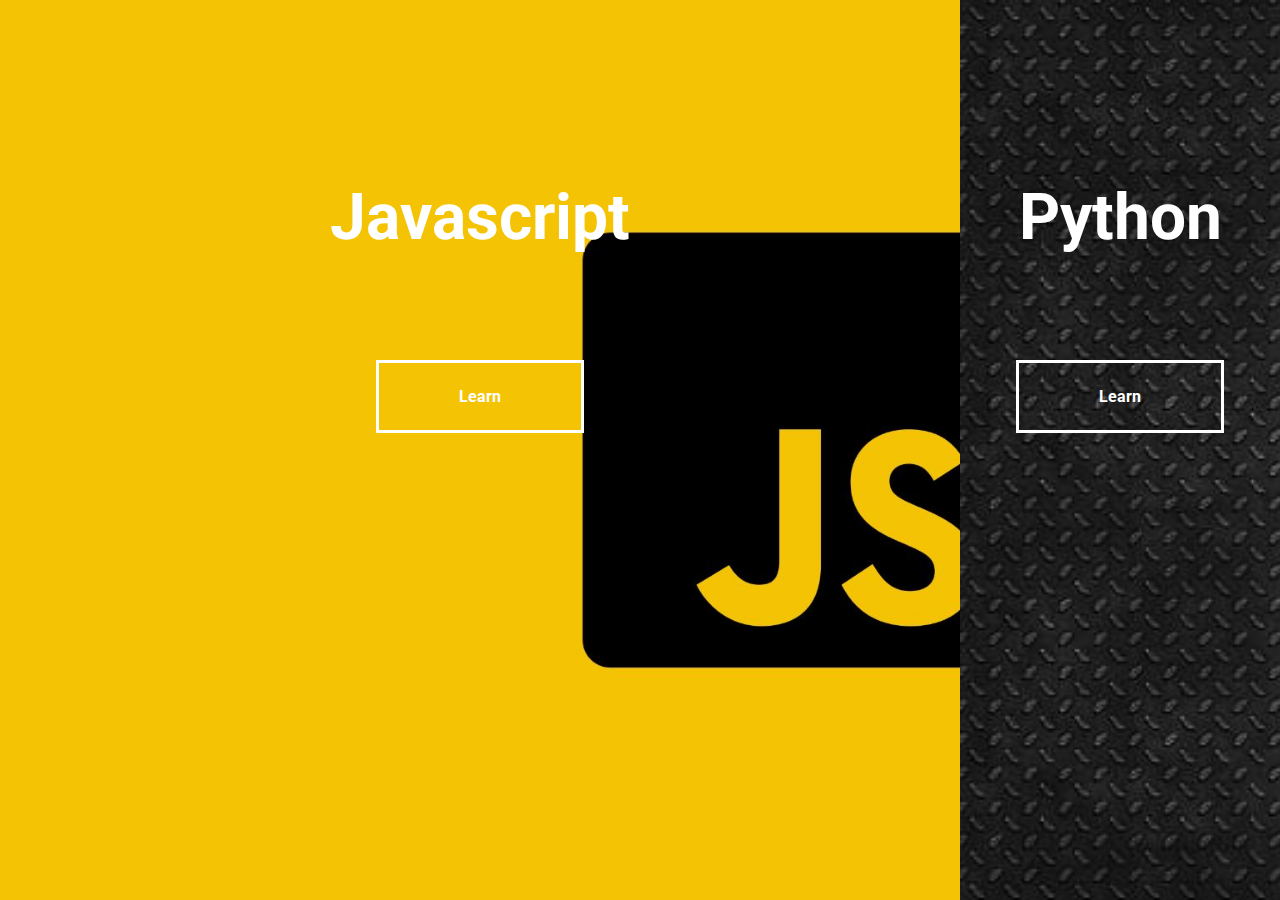
<file: split_pages/index.html>
<!DOCTYPE html>
<html lang="en">
<head>
    <meta charset="UTF-8">
    <meta http-equiv="X-UA-Compatible" content="IE=edge">
    <meta name="viewport" content="width=device-width, initial-scale=1.0">
    <link rel="stylesheet" href="style.css">
    <title>Document</title>
</head>
<body>
    <div class="container">
        <div class="split left">
            <h1>Javascript</h1>
            <a href="#" class="btn">Learn</a>
        </div>
        <div class="split right">
            <h1>Python</h1>
            <a href="#" class="btn">Learn</a>
        </div>
    </div>
    
    <script src="script.js"></script>
</body>
</html>
</file>
<file: split_pages/style.css>
@import url('https://fonts.googleapis.com/css2?family=Roboto:wght@400;700&display=swap');

:root {
  --left-bg-color: rgba(87, 84, 236, 0.7);
  --right-bg-color: rgba(43, 43, 43, 0.8);
  --left-btn-hover-color:#a74ec2;
  --right-btn-hover-color: rgb(82, 95, 151);
  --hover-width: 75%;
  --other-width: 25%;
  --speed: 1000ms;
}
* 
{
    box-sizing: border-box;
    margin: 0;
    padding: 0;
}
body {
    font-family: 'Roboto', sans-serif;
    height: 100vh;
    overflow: hidden;
    margin: 0;
  }
  .container 
  {
    position: relative;
  width: 100%;
  height: 100%;
  background: #333;
  }
h1 
{
    font-size: 4rem;
    color: #fff;
    position: absolute;
    left: 50%;
    top: 20%;
    transform: translateX(-50%);
  white-space: nowrap;

}
.btn 
{
    position: absolute;
    display: flex;
    align-items: center;
    justify-content: center;
    left: 50%;
    top: 40%;
    transform: translateX(-50%);
    text-decoration: none;
  color: #fff;
  border: #fff solid 0.2rem;
  font-size: 1rem;
  font-weight: bold;
  width: 13rem;
  padding: 1.5rem;
}
.split 
{
    position: absolute;
    width: 50%;
    height: 100%;
    overflow: hidden;
}

.left {
    left: 0;
    background: url('javascript.jpg');
    background-repeat: no-repeat;
    background-size: cover;
  }

 .right {
    right: 0;
    background: url('python.jpg');
    background-repeat: no-repeat;
    background-size: cover;
  }

 
    .left .btn:hover {
    background-color: var(--left-btn-hover-color);
    border-color: var(--left-btn-hover-color);
  }
  
    .right .btn:hover {
    background-color: var(--right-btn-hover-color);
    border-color: var(--right-btn-hover-color);
  }

  .split.right,
.split.left,
.split.right::before,
.split.left::before {
  transition: all var(--speed) ease-in-out;
}
.hover-left .left 
{
    width: var(--hover-width);
}
.hover-left .right
{
    width: var(--other-width);
}

.hover-right .right 
{
    width: var(--hover-width);
}
.hover-right .left
{
    width: var(--other-width);
}

@media (max-width: 800px) {
    h1 {
      font-size: 2rem;
      top: 30%;
    }
  
    .btn {
      padding: 1.2rem;
      width: 12rem;
    }
  }
</file>
